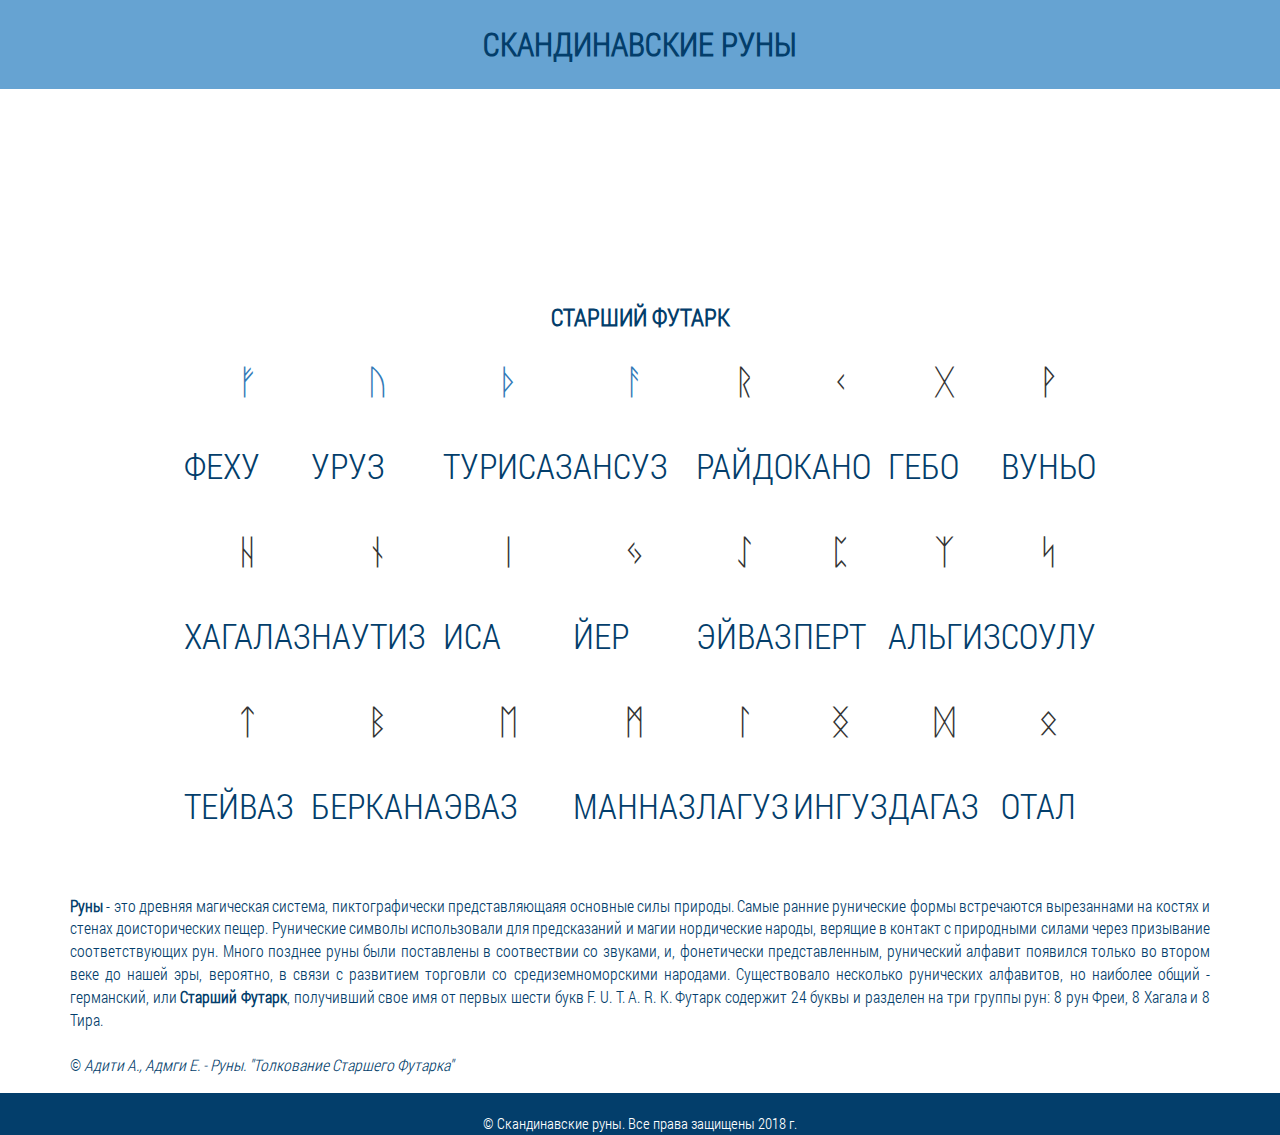
<file: Index.html>
<!DOCTYPE html>
<!--[if lt IE 7]><html lang="ru" class="lt-ie9 lt-ie8 lt-ie7"><![endif]-->
<html lang="ru">
<head>
	<meta charset="utf-8" />
	<title>Скандинавские руны</title>
	<meta name="description" content="Значения, рунескрипты, вязи, ставы" />
	<meta http-equiv="X-UA-Compatible" content="IE=edge" />
	<meta name="viewport" content="width=device-width, initial-scale=1.0" />
	<link rel="shortcut icon" href="img/favicon.png" />
	<link rel="stylesheet" href="libs/bootstrap/bootstrap-grid-3.3.1.min.css" />
	<link rel="stylesheet" href="libs/font-awesome-4.2.0/css/font-awesome.min.css" />
	<link rel="stylesheet" href="libs/fancybox/jquery.fancybox.css" />
	<link rel="stylesheet" href="libs/owl-carousel/owl.carousel.css" />
	<link rel="stylesheet" href="css/fonts.css" />
	<link rel="stylesheet" href="css/main.css" />
	<link rel="stylesheet" href="css/media.css" />
</head>
<body>
	<header class="top_header">
		<div class="header_topline">
			<div class="container">
				<div class="row">
					<h1>Скандинавские руны</h1>
				</div>
			</div>
		</div>
	</header>
	<div class="col-md-12">
		<div class="row">
			<nav class="maian_mnu clearfix">
				<button class="main_mnu_button hidden-md hidden-lg"><i class="fa fa-bars"></i></button>
				<ul>
					<li class="active"><a href="" target="_blank">Руны</a></li>
					<li><a href="" target="_blank">Значение рун</a></li>
					<li><a href="" target="_blank">Рунескрипты</a></li>
					<li><a href="" target="_blank">Вязи</a></li>
					<li><a href="" target="_blank">Ставы</a></li>
					<li><a href="" target="_blank">Литература</a></li>
					<li><a href="" target="_blank">Купить</a></li>
				</ul>
			</nav>
		</div>
	</div>
	<section class="order">
		<div class="container">
			<div class="col-md-12">
				<div class="row">
					<div class="table-container">
						<h2>СТАРШИЙ ФУТАРК</h2>
						<table>
							<tr class="ettir">
								<td><a href="Значение рун" target="_blank" title="Значение ФЕХУ">ᚠ<br><p>ФЕХУ</p></a></td>
								<td><a href="Значение рун" target="_blank" title="Значение УРУЗ">ᚢ<br><p>УРУЗ</p></a></td>
								<td><a href="Значение рун" target="_blank" title="Значение ТУРИСАЗ">ᚦ<br><p>ТУРИСАЗ</p></a></td>
								<td><a href="Значение рун" target="_blank" title="Значение АНСУЗ">ᚨ<br><p>АНСУЗ</p></a></td>
								<td>ᚱ<br><p>РАЙДО</p></td>
								<td>ᚲ<br><p>КАНО</p></td>
								<td>ᚷ<br><p>ГЕБО</p></td>
								<td>ᚹ<br><p>ВУНЬО</p></td>
							</tr>
							<tr class="ettir">
								<td>ᚺ<br><p>ХАГАЛАЗ</p></td>
								<td>ᚾ<br><p>НАУТИЗ</p></td>
								<td>ᛁ<br><p>ИСА</p></td>
								<td>ᛃ<br><p>ЙЕР</p></td>
								<td>ᛇ<br><p>ЭЙВАЗ</p></td>
								<td>ᛈ<br><p>ПЕРТ</p></td>
								<td>ᛉ<br><p>АЛЬГИЗ</p></td>
								<td>ᛋ<br><p>СОУЛУ</p></td>
							</tr>
							<tr class="ettir">
								<td>ᛏ<br><p>ТЕЙВАЗ</p></td>
								<td>ᛒ<br><p>БЕРКАНА</p></td>
								<td>ᛖ<br><p>ЭВАЗ</p></td>
								<td>ᛗ<br><p>МАННАЗ</p></td>
								<td>ᛚ<br><p>ЛАГУЗ</p></td>
								<td>ᛝ<br><p>ИНГУЗ</p></td>
								<td>ᛞ<br><p>ДАГАЗ</p></td>
								<td>ᛟ<br><p>ОТАЛ</p></td>
							</tr>
						</table>
					</div>
					<p><strong>Руны</strong> - это древняя магическая система, пиктографически представляющаяя основные силы природы. Самые ранние рунические формы встречаются вырезаннами на костях и стенах доисторических пещер. Рунические символы использовали для предсказаний и магии нордические народы, верящие в контакт с природными силами через призывание соответствующих рун. Много позднее руны были поставлены в соотвествии со звуками, и, фонетически представленным, рунический алфавит появился только во втором веке до нашей эры, вероятно, в связи с развитием торговли со средиземноморскими народами. Существовало несколько рунических алфавитов, но наиболее общий - германский, или <strong>Старший Футарк</strong>, получивший свое имя от первых шести букв F. U. T. A. R. K. Футарк содержит 24 буквы и разделен на три группы рун: 8 рун Фреи, 8 Хагала и 8 Тира.<br/><br/>© <i>Адити А., Адмги Е. - Руны. "Толкование Старшего Футарка"</i></p>
				</div>
			</div>
		</div>
	</section>
	<footer>
		<div class="footer">
			<div class="container">
				<div class="row">
					<div class="copyright">© Скандинавские руны. Все права защищены 2018 г.</div>
				</div>
			</div>
		</div>
	</footer>
	<script src="libs/jquery/jquery-1.11.1.min.js"></script>
	<script src="libs/jquery-mousewheel/jquery.mousewheel.min.js"></script>
	<script src="libs/fancybox/jquery.fancybox.pack.js"></script>
	<script src="libs/waypoints/waypoints-1.6.2.min.js"></script>
	<script src="libs/scrollto/jquery.scrollTo.min.js"></script>
	<script src="libs/owl-carousel/owl.carousel.min.js"></script>
	<script src="libs/countdown/jquery.plugin.js"></script>
	<script src="libs/landing-nav/navigation.js"></script>
	<script src="js/common.js"></script>
</body>
</html>
</file>
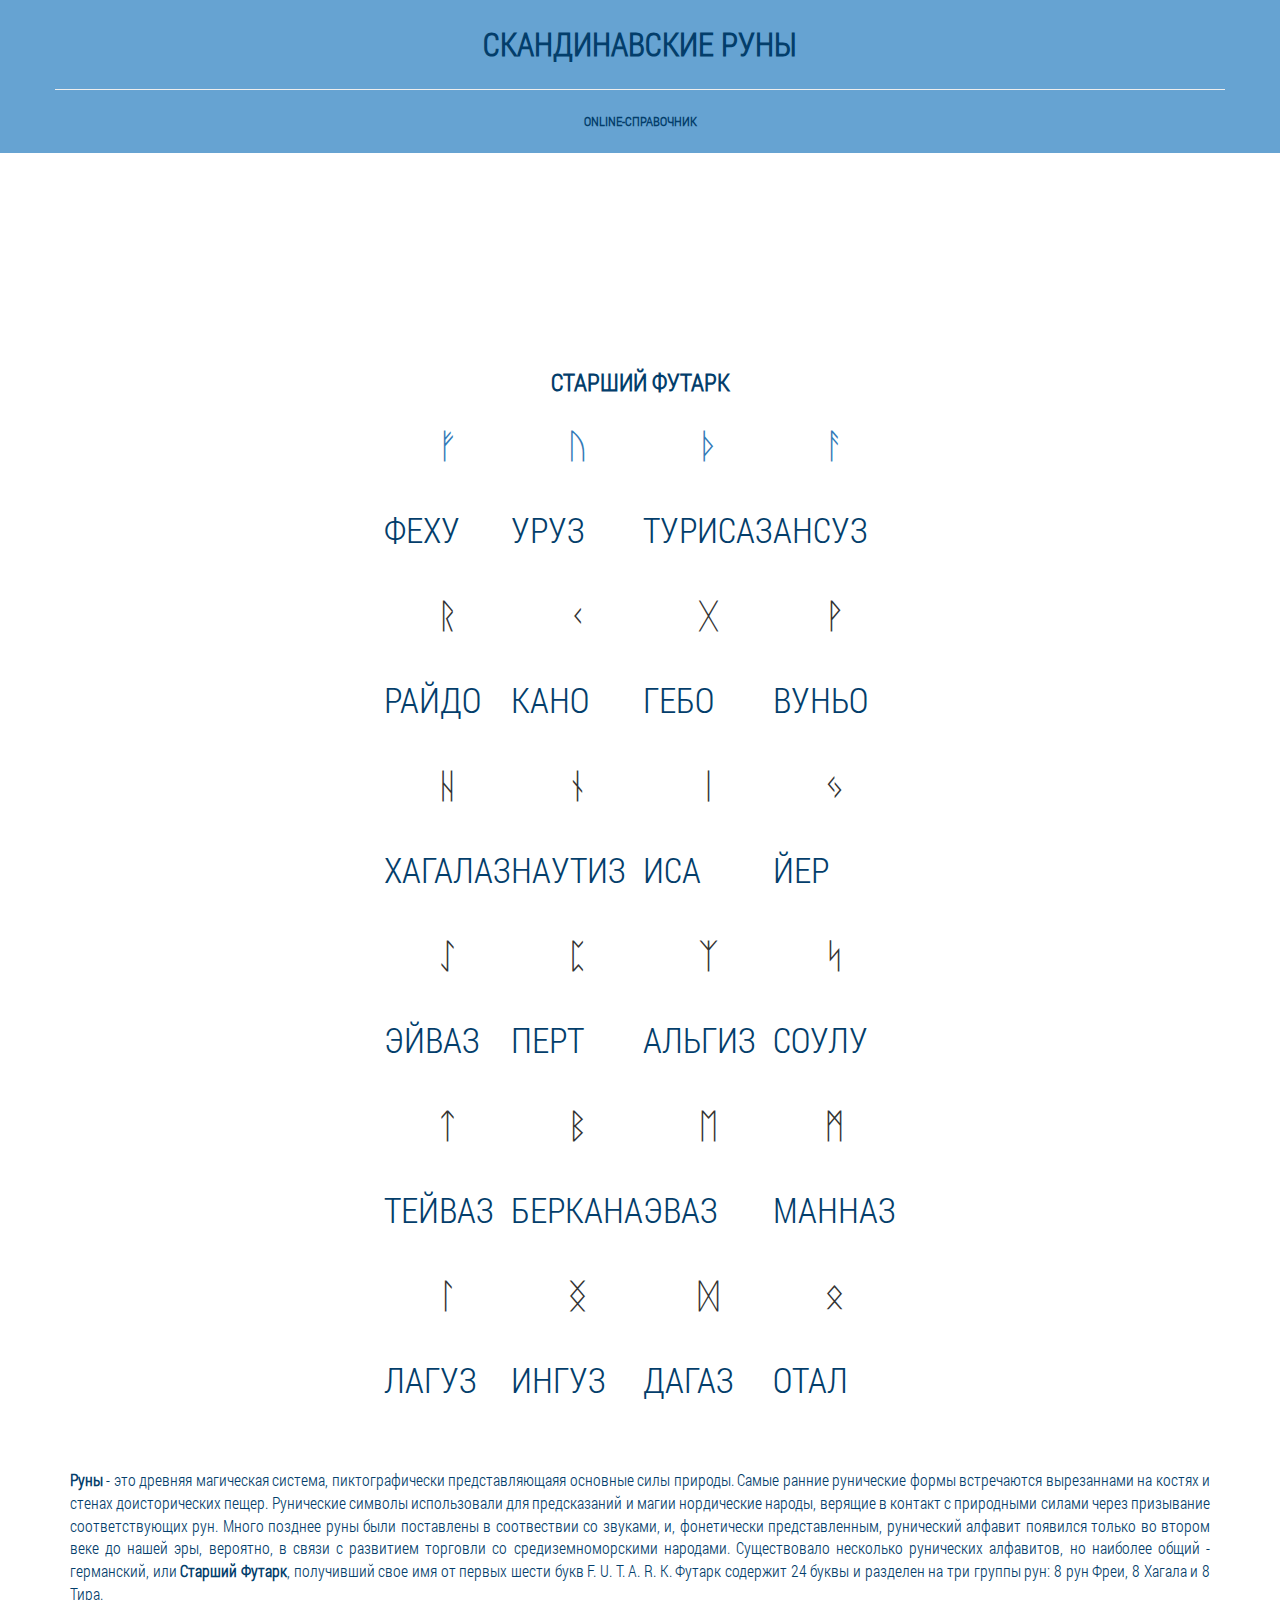
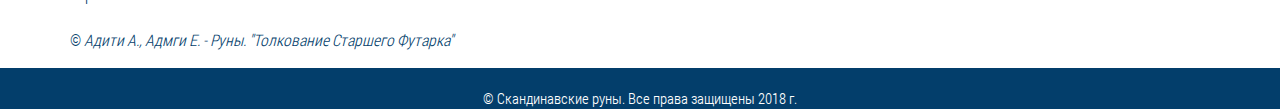
<file: Руны.html>
<!DOCTYPE html>
<!--[if lt IE 7]><html lang="ru" class="lt-ie9 lt-ie8 lt-ie7"><![endif]-->
<html lang="ru">
<head>
	<meta charset="utf-8" />
	<title>Скандинавские руны</title>
	<meta name="description" content="Значения, рунескрипты, вязи, ставы" />
	<meta http-equiv="X-UA-Compatible" content="IE=edge" />
	<meta name="viewport" content="width=device-width, initial-scale=1.0" />
	<link rel="shortcut icon" href="img/favicon.png" />
	<link rel="stylesheet" href="libs/bootstrap/bootstrap-grid-3.3.1.min.css" />
	<link rel="stylesheet" href="libs/font-awesome-4.2.0/css/font-awesome.min.css" />
	<link rel="stylesheet" href="libs/fancybox/jquery.fancybox.css" />
	<link rel="stylesheet" href="libs/owl-carousel/owl.carousel.css" />
	<link rel="stylesheet" href="css/fonts.css" />
	<link rel="stylesheet" href="css/main.css" />
	<link rel="stylesheet" href="css/media.css" />
</head>
<body>
	<header class="top_header">
		<div class="header_topline">
			<div class="container">
				<div class="row">
					<h1>Скандинавские руны</h1><hr>
					<h5>Online-Справочник</h5>
				</div>
			</div>
		</div>
	</header>
	<div class="col-md-12">
		<div class="row">
			<nav class="maian_mnu clearfix">
				<button class="main_mnu_button hidden-md hidden-lg"><i class="fa fa-bars"></i></button>
				<ul>
					<li class="active"><a href="" target="_blank">Руны</a></li>
					<li><a href="" target="_blank">Значение рун</a></li>
					<li><a href="" target="_blank">Рунескрипты</a></li>
					<li><a href="" target="_blank">Вязи</a></li>
					<li><a href="" target="_blank">Ставы</a></li>
					<li><a href="" target="_blank">Литература</a></li>
					<li><a href="" target="_blank">Купить</a></li>
				</ul>
			</nav>
		</div>
	</div>
	<section class="order">
		<div class="container">
			<div class="col-md-12">
				<div class="row">
					<div class="table-container">
						<h2>СТАРШИЙ ФУТАРК</h2>
						<table>
							<tr class="ettir">
								<td><a href="Значение рун" target="_blank" title="Значение ФЕХУ">ᚠ<br><p>ФЕХУ</p></a></td>
								<td><a href="Значение рун" target="_blank" title="Значение УРУЗ">ᚢ<br><p>УРУЗ</p></a></td>
								<td><a href="Значение рун" target="_blank" title="Значение ТУРИСАЗ">ᚦ<br><p>ТУРИСАЗ</p></a></td>
								<td><a href="Значение рун" target="_blank" title="Значение АНСУЗ">ᚨ<br><p>АНСУЗ</p></a></td>
							</tr>
							<tr class="ettir">
								<td>ᚱ<br><p>РАЙДО</p></td>
								<td>ᚲ<br><p>КАНО</p></td>
								<td>ᚷ<br><p>ГЕБО</p></td>
								<td>ᚹ<br><p>ВУНЬО</p></td>
							</tr>
							<tr class="ettir">
								<td>ᚺ<br><p>ХАГАЛАЗ</p></td>
								<td>ᚾ<br><p>НАУТИЗ</p></td>
								<td>ᛁ<br><p>ИСА</p></td>
								<td>ᛃ<br><p>ЙЕР</p></td>
							</tr>
							<tr class="ettir">
								<td>ᛇ<br><p>ЭЙВАЗ</p></td>
								<td>ᛈ<br><p>ПЕРТ</p></td>
								<td>ᛉ<br><p>АЛЬГИЗ</p></td>
								<td>ᛋ<br><p>СОУЛУ</p></td>
							</tr>
							<tr class="ettir">
								<td>ᛏ<br><p>ТЕЙВАЗ</p></td>
								<td>ᛒ<br><p>БЕРКАНА</p></td>
								<td>ᛖ<br><p>ЭВАЗ</p></td>
								<td>ᛗ<br><p>МАННАЗ</p></td>
							</tr>
							<tr class="ettir">
								<td>ᛚ<br><p>ЛАГУЗ</p></td>
								<td>ᛝ<br><p>ИНГУЗ</p></td>
								<td>ᛞ<br><p>ДАГАЗ</p></td>
								<td>ᛟ<br><p>ОТАЛ</p></td>
							</tr>
						</table>
					</div>
					<p><strong>Руны</strong> - это древняя магическая система, пиктографически представляющаяя основные силы природы. Самые ранние рунические формы встречаются вырезаннами на костях и стенах доисторических пещер. Рунические символы использовали для предсказаний и магии нордические народы, верящие в контакт с природными силами через призывание соответствующих рун. Много позднее руны были поставлены в соотвествии со звуками, и, фонетически представленным, рунический алфавит появился только во втором веке до нашей эры, вероятно, в связи с развитием торговли со средиземноморскими народами. Существовало несколько рунических алфавитов, но наиболее общий - германский, или <strong>Старший Футарк</strong>, получивший свое имя от первых шести букв F. U. T. A. R. K. Футарк содержит 24 буквы и разделен на три группы рун: 8 рун Фреи, 8 Хагала и 8 Тира.<br/><br/>© <i>Адити А., Адмги Е. - Руны. "Толкование Старшего Футарка"</i></p>
				</div>
			</div>
		</div>
	</section>
	<footer>
		<div class="footer">
			<div class="container">
				<div class="row">
					<div class="copyright">© Скандинавские руны. Все права защищены 2018 г.</div>
				</div>
			</div>
		</div>
	</footer>
	<script src="libs/jquery/jquery-1.11.1.min.js"></script>
	<script src="libs/jquery-mousewheel/jquery.mousewheel.min.js"></script>
	<script src="libs/fancybox/jquery.fancybox.pack.js"></script>
	<script src="libs/waypoints/waypoints-1.6.2.min.js"></script>
	<script src="libs/scrollto/jquery.scrollTo.min.js"></script>
	<script src="libs/owl-carousel/owl.carousel.min.js"></script>
	<script src="libs/countdown/jquery.plugin.js"></script>
	<script src="libs/landing-nav/navigation.js"></script>
	<script src="js/common.js"></script>
</body>
</html>
</file>
<file: css/fonts.css>
/* font-family: "RobotoRegular"; */
@font-face {
	font-family: "RobotoRegular";
	src: url("../fonts/RobotoRegular/RobotoRegular.eot");
	src: url("../fonts/RobotoRegular/RobotoRegular.eot?#iefix")format("embedded-opentype"),
	url("../fonts/RobotoRegular/RobotoRegular.woff") format("woff"),
	url("../fonts/RobotoRegular/RobotoRegular.ttf") format("truetype");
	font-style: normal;
	font-weight: normal;
}
/* font-family: "RobotoLight"; */
@font-face {
	font-family: "RobotoLight";
	src: url("../fonts/RobotoLight/RobotoLight.eot");
	src: url("../fonts/RobotoLight/RobotoLight.eot?#iefix")format("embedded-opentype"),
	url("../fonts/RobotoLight/RobotoLight.woff") format("woff"),
	url("../fonts/RobotoLight/RobotoLight.ttf") format("truetype");
	font-style: normal;
	font-weight: normal;
}
/* font-family: "RobotoMedium"; */
@font-face {
	font-family: "RobotoMedium";
	src: url("../fonts/RobotoMedium/RobotoMedium.eot");
	src: url("../fonts/RobotoMedium/RobotoMedium.eot?#iefix")format("embedded-opentype"),
	url("../fonts/RobotoMedium/RobotoMedium.woff") format("woff"),
	url("../fonts/RobotoMedium/RobotoMedium.ttf") format("truetype");
	font-style: normal;
	font-weight: normal;
}
/* font-family: "RobotoBold"; */
@font-face {
	font-family: "RobotoBold";
	src: url("../fonts/RobotoBold/RobotoBold.eot");
	src: url("../fonts/RobotoBold/RobotoBold.eot?#iefix")format("embedded-opentype"),
	url("../fonts/RobotoBold/RobotoBold.woff") format("woff"),
	url("../fonts/RobotoBold/RobotoBold.ttf") format("truetype");
	font-style: normal;
	font-weight: normal;
}
/* font-family: "NautilusPompiliusRegular"; */
@font-face {
	font-family: "NautilusPompiliusRegular";
	src: url("../fonts/NautilusPompiliusRegular/NautilusPompiliusRegular.eot");
	src: url("../fonts/NautilusPompiliusRegular/NautilusPompiliusRegular.eot?#iefix")format("embedded-opentype"),
	url("../fonts/NautilusPompiliusRegular/NautilusPompiliusRegular.woff") format("woff"),
	url("../fonts/NautilusPompiliusRegular/NautilusPompiliusRegular.ttf") format("truetype");
	font-style: normal;
	font-weight: normal;
}
/* font-family: "RobotoCondensedRegular"; */
@font-face {
	font-family: "RobotoCondensedRegular";
	src: url("../fonts/RobotoCondensedRegular/RobotoCondensedRegular.eot");
	src: url("../fonts/RobotoCondensedRegular/RobotoCondensedRegular.eot?#iefix")format("embedded-opentype"),
	url("../fonts/RobotoCondensedRegular/RobotoCondensedRegular.woff") format("woff"),
	url("../fonts/RobotoCondensedRegular/RobotoCondensedRegular.ttf") format("truetype");
	font-style: normal;
	font-weight: normal;
}
/* font-family: "RobotoCondensedLight"; */
@font-face {
	font-family: "RobotoCondensedLight";
	src: url("../fonts/RobotoCondensedLight/RobotoCondensedLight.eot");
	src: url("../fonts/RobotoCondensedLight/RobotoCondensedLight.eot?#iefix")format("embedded-opentype"),
	url("../fonts/RobotoCondensedLight/RobotoCondensedLight.woff") format("woff"),
	url("../fonts/RobotoCondensedLight/RobotoCondensedLight.ttf") format("truetype");
	font-style: normal;
	font-weight: normal;
}
/* font-family: "RobotoCondensedBold"; */
@font-face {
	font-family: "RobotoCondensedBold";
	src: url("../fonts/RobotoCondensedBold/RobotoCondensedBold.eot");
	src: url("../fonts/RobotoCondensedBold/RobotoCondensedBold.eot?#iefix")format("embedded-opentype"),
	url("../fonts/RobotoCondensedBold/RobotoCondensedBold.woff") format("woff"),
	url("../fonts/RobotoCondensedBold/RobotoCondensedBold.ttf") format("truetype");
	font-style: normal;
	font-weight: normal;
}
</file>
<file: css/main.css>
body input:focus:required:invalid,
body textarea:focus:required:invalid {
	border:red 3px solid
}
body input:required:valid,
body textarea:required:valid {
	border: green 3px solid
}
body {
	font-family: "RobotoRegular", sans-serif;
	font-size: 16px;
	background-color: white; 
}
.header_topline {
	background-color: #66A3D2; 
}
.header_topline a {
	color: white;
}
.header_topline h5 {
	color: #033E6B;
}

nav {
	padding: 0px 10px;
	color: white;
	text-transform: uppercase;
	text-align: left;
	font-family: "RobotoCondensedRegular";
}
nav a {
	position: relative;
	display: inline-block;
	outline: none;
	color: #fff;
	text-decoration: none;
	text-transform: uppercase;
	letter-spacing: 1px;
	font-weight: 400;
	text-shadow: 0 0 1px rgba(255,255,255,0.3);
	font-size: 1em;
}
nav a:hover,
nav a:focus {
	outline: none;
}
.menu {
	background-color: #033E6B;
	color: #fff;
}
.menu a {
	color: white;
	padding: 15px;
	display: block;
	-webkit-transition: all .25s;
	-o-transition: all .25s;
	transition: all .25s;
}
.menu a::after {
	position: absolute;
	top: 80%;
	left: 0;
	width: 100%;
	height: 1px;
	background: #fff;
	content: '';
	opacity: 0;
	-webkit-transition: height 0.3s, opacity 0.3s, -webkit-transform 0.3s;
	-moz-transition: height 0.3s, opacity 0.3s, -moz-transform 0.3s;
	transition: height 0.3s, opacity 0.3s, transform 0.3s;
	-webkit-transform: translateY(-10px);
	-moz-transform: translateY(-10px);
	transform: translateY(-10px);
}
.menu a:hover::after,
.menu a:focus::after {
	height: 5px;
	opacity: 1;
	-webkit-transform: translateY(0px);
	-moz-transform: translateY(0px);
	transform: translateY(0px);
}
.menu ul {
	margin: 0;
	padding: 0;
	list-style-type: none;
	float: left;
	text-transform: uppercase;
	z-index: 12;
}
.menu ul li {
	display: inline-block;
}
.menu_button {
	background-color: transparent;
	color: #ffff99;
	border: medium none;
	font-size: 25px;
}
h1 {
	color: #033E6B;
	text-transform: uppercase;
	text-align: center;
	font-family: "RobotoCondensedLight";
	padding: 0px 0px;
}
h2,h3,h4,h5,h6 {
	color: #033E6B;
	text-transform: uppercase;
	text-align: center;
	font-family: "RobotoCondensedLight";
}
p, dl, dt, dd {
	color: #033E6B;
	text-align: justify;
	font-family: "RobotoCondensedLight";
}
article {
	padding: 0px 0px;
}
.table-responsive {
	max-width: 100%; 
	overflow: auto;
}
table {
	text-align: center;
	margin-top: 15px;
	margin-bottom: 30px;
	margin-left: auto;
    margin-right: auto;
}
caption {
	font-size: 30px;
	text-align: center;
	color: black;
}

th {
	padding: 5px 5px;
}
th p {
	font-size: 15px;
	text-align: center;
	margin-top: 0px;
}
img {
	padding-bottom: 10px;
}
.rune {
	height: 50px;
	width: auto;
}
.ettir {
	font-size: 35px;
}
.name-rune {
	font-size: 15px;
}
.footer {
	background-color:  #033E6B;
}
.copyright {
	font-size: 15px;
	color: white;
	text-align: center;
	font-family: "RobotoCondensedLight";
	margin-top: 20px;
}
address {
	font-size: 15px;
	text-align: center;
	font-family: "RobotoCondensedLight";
	margin-bottom: 20px;
}
address a {
	color: white;
}
</file>
<file: css/media.css>
/*==========  Desktop First Method  ==========*/

/* Large Devices, Wide Screens */
@media only screen and (max-width : 1200px) {

}

/* Medium Devices, Desktops */
@media only screen and (max-width : 992px) {
	.menu ul {
		background-color: #333;
		display: none;
		position: absolute;
		width: 100%;
	}
	.menu ul li {
		display: block;
	}
}

/* Small Devices, Tablets */
@media only screen and (max-width : 768px) {
	


}

/* Extra Small Devices, Phones */
@media only screen and (max-width : 480px) {
	.ettir { 
		display: block; 
	}

/* Custom, iPhone Retina */
@media only screen and (max-width : 320px) {

}


/*==========  Mobile First Method  ==========*/

/* Custom, iPhone Retina */
@media only screen and (min-width : 320px) {

}

/* Extra Small Devices, Phones */
@media only screen and (min-width : 480px) {

}

/* Small Devices, Tablets */
@media only screen and (min-width : 768px) {
	
}

/* Medium Devices, Desktops */
@media only screen and (min-width : 992px) {
	.menu ul {
		display: block !important;
	}
}

/* Large Devices, Wide Screens */
@media only screen and (min-width : 1200px) {

	}
}
</file>
